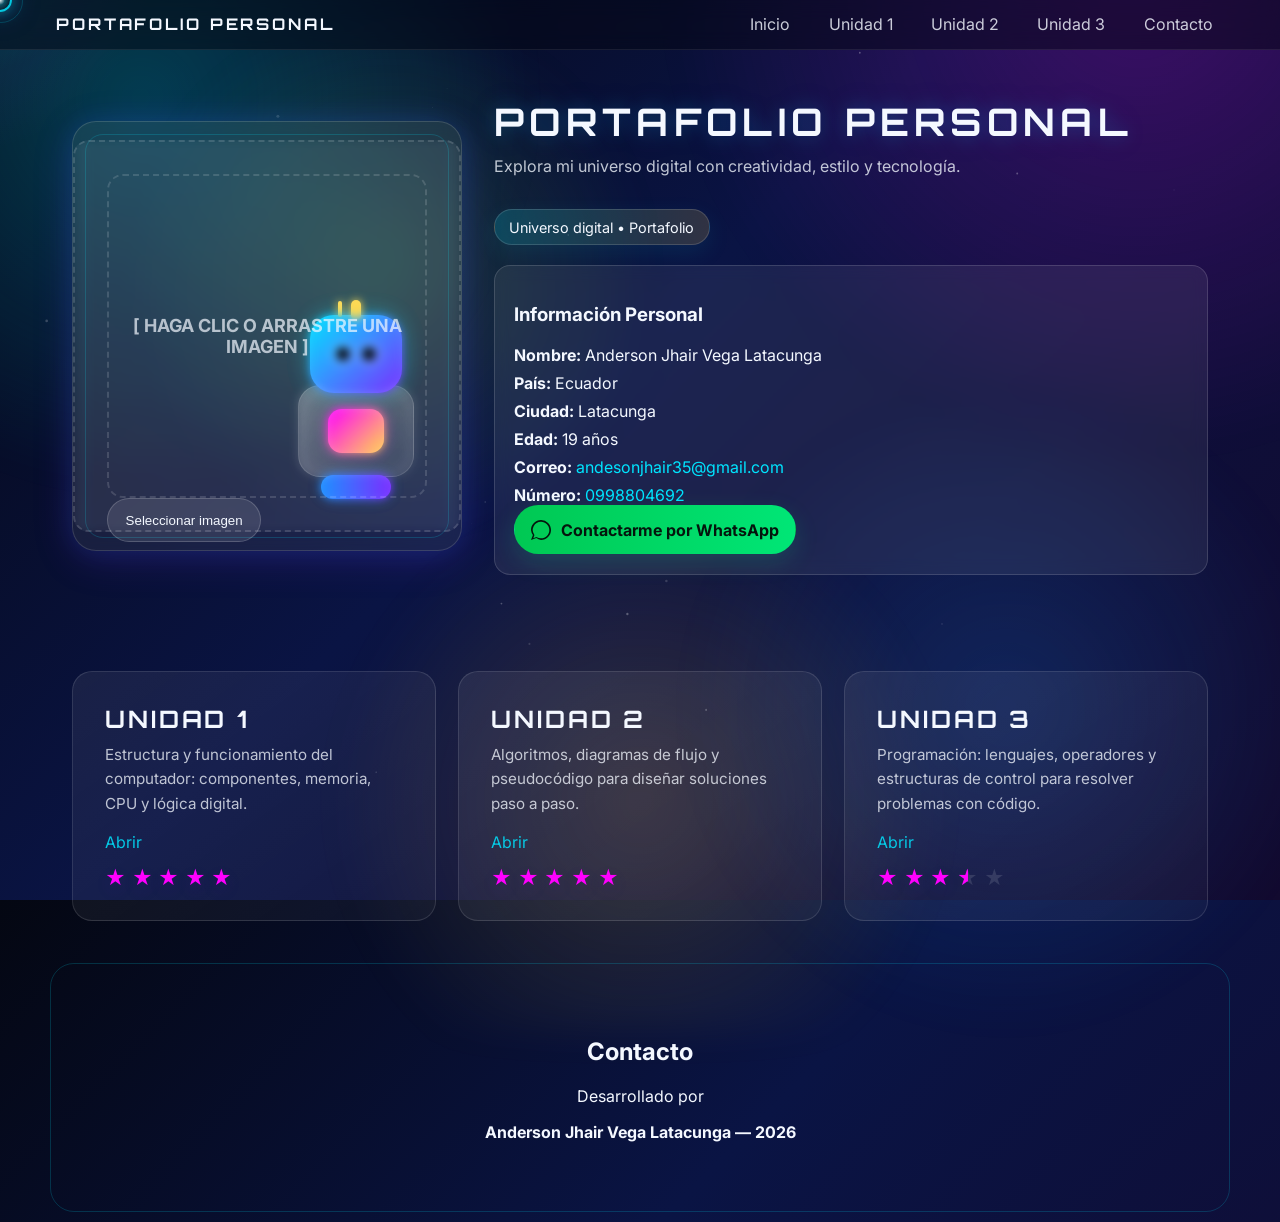
<file: index.html>
<!doctype html>
<html lang="es">
<head>
	<meta charset="utf-8" />
	<meta name="viewport" content="width=device-width,initial-scale=1" />
	<title>PORTAFOLIO PERSONAL — Anderson Jhair Vega Latacunga</title>
	<meta name="description" content="Portafolio galáctico - Anderson Jhair Vega Latacunga" />
	<link rel="preconnect" href="https://fonts.googleapis.com">
	<link rel="preconnect" href="https://fonts.gstatic.com" crossorigin>
	<link href="https://fonts.googleapis.com/css2?family=Orbitron:wght@500;700;900&family=Inter:wght@400;500;600;700&display=swap" rel="stylesheet">
	<link rel="stylesheet" href="styles.css">
</head>
<body>
	<!-- Fondo animado: canvas para estrellas y efecto parallax -->
	<canvas id="starfield" class="starfield"></canvas>

	<!-- Efecto de partículas y brillo que sigue el cursor -->
	<div id="light" class="light"></div>

	<!-- Cursor personalizado -->
	<div id="cursor" class="cursor"></div>

	<!-- Barra de navegación -->
	<header class="topbar">
		<nav class="nav container">
			<a href="#inicio" class="brand">PORTAFOLIO PERSONAL</a>
			<ul class="nav-links">
				<li><a href="#inicio">Inicio</a></li>
				<li><a href="#unidad1">Unidad 1</a></li>
				<li><a href="#unidad2">Unidad 2</a></li>
				<li><a href="#unidad3">Unidad 3</a></li>
				<li><a href="#contacto">Contacto</a></li>
			</ul>
			<button id="menuToggle" class="menu-toggle" aria-label="Abrir menú">☰</button>
		</nav>
	</header>

	<main id="main" class="main">
		<!-- Hero / Inicio -->
		<section id="inicio" class="hero container">
			<div class="hero-grid">
				<div class="photo-card glass">
					<div class="hero-robot" aria-hidden="true">
						<div class="robot-head">
							<span class="robot-eye"></span>
							<span class="robot-eye"></span>
							<span class="robot-antenna"></span>
						</div>
						<div class="robot-body">
							<span class="robot-chest"></span>
						</div>
						<div class="robot-legs"></div>
					</div>
					<div class="photo-placeholder photo-static">
						<label class="photo-label" for="photoInput">
							<input type="file" accept="image/*" id="photoInput" class="photo-input" aria-label="Subir foto de perfil" />
							<div class="photo-preview" id="photoPreview" aria-hidden="true">
								<img id="photoImage" class="photo-img hidden" alt="Foto de perfil" src="Matais.jpg.jpeg" />
								<span class="photo-text">[ HAGA CLIC O ARRASTRE UNA IMAGEN ]</span>
							</div>
							<button type="button" id="photoButton" class="upload-btn">Seleccionar imagen</button>
							<p class="photo-hint">Sube cualquier imagen para usar como foto de perfil.</p>
						</label>
					</div>
				</div>

				<div class="intro">
					<h1 class="title glow">PORTAFOLIO PERSONAL</h1>
					<p class="subtitle">Explora mi universo digital con creatividad, estilo y tecnología.</p>
					<div class="hero-badge">Universo digital • Portafolio</div>

					<div class="info-card glass">
						<h3>Información Personal</h3>
						<ul class="info-list">
							<li><strong>Nombre:</strong> Anderson Jhair Vega Latacunga</li>
							<li><strong>País:</strong> Ecuador</li>
							<li><strong>Ciudad:</strong> Latacunga</li>
							<li><strong>Edad:</strong> 19 años</li>
							<li><strong>Correo:</strong> <a href="mailto:andesonjhair35@gmail.com">andesonjhair35@gmail.com</a></li>
							<li><strong>Número:</strong> <a href="tel:+593998804692">0998804692</a></li>
						</ul>

						<a id="whatsappBtn" class="btn whatsapp" href="https://wa.me/593998804692" target="_blank" rel="noopener noreferrer">
							<svg class="icon" viewBox="0 0 24 24" xmlns="http://www.w3.org/2000/svg" aria-hidden="true"><path fill="currentColor" d="M20.52 3.48A11.94 11.94 0 0012 0C5.373 0 .002 5.373.002 12.002A11.9 11.9 0 002.29 17.98L0 24l6.375-2.275A11.939 11.939 0 0012 24c6.627 0 12-5.373 12-11.998 0-3.204-1.252-6.213-3.48-8.522zM12 22.01a9.98 9.98 0 01-5.11-1.356l-.366-.218-3.785 1.35 1.41-3.686-.236-.38A9.972 9.972 0 0112.01 2.03c5.523 0 10 4.478 10 9.972 0 5.495-4.477 9.999-10 9.999z"/></svg>
							Contactarme por WhatsApp
						</a>
					</div>
				</div>
			</div>
		</section>

		<!-- Secciones de Unidades -->
		<section class="units container">
			<div class="units-grid">
				<article class="unit-card" id="unidad1" data-unit="1">
					<h2>UNIDAD 1</h2>
					<p class="unit-summary">Estructura y funcionamiento del computador: componentes, memoria, CPU y lógica digital.</p>
					<p class="unit-cta">Abrir</p>
					<div class="rating" role="img" aria-label="Valoración: 5 de 5">
						<span class="star full">★</span>
						<span class="star full">★</span>
						<span class="star full">★</span>
						<span class="star full">★</span>
						<span class="star full">★</span>
					</div>
				</article>

				<article class="unit-card" id="unidad2" data-unit="2">
					<h2>UNIDAD 2</h2>
					<p class="unit-summary">Algoritmos, diagramas de flujo y pseudocódigo para diseñar soluciones paso a paso.</p>
					<p class="unit-cta">Abrir</p>
					<div class="rating" role="img" aria-label="Valoración: 5 de 5">
						<span class="star full">★</span>
						<span class="star full">★</span>
						<span class="star full">★</span>
						<span class="star full">★</span>
						<span class="star full">★</span>
					</div>
				</article>

				<article class="unit-card" id="unidad3" data-unit="3">
					<h2>UNIDAD 3</h2>
					<p class="unit-summary">Programación: lenguajes, operadores y estructuras de control para resolver problemas con código.</p>
					<p class="unit-cta">Abrir</p>
					<div class="rating" role="img" aria-label="Valoración: 3.5 de 5">
						<span class="star full">★</span>
						<span class="star full">★</span>
						<span class="star full">★</span>
						<span class="star half">★</span>
						<span class="star empty">★</span>
					</div>
				</article>
			</div>

				<div id="unitPanel" class="unit-panel glass">
					<div class="portal-ring" aria-hidden="true"></div>
					<button id="closePanel" class="close-panel">✕</button>
					<div class="unit-content">
						<h3 id="unitTitle">Unidad</h3>
						<div id="unitBody" class="unit-body">
							<div class="unit-placeholder">Aquí podrás agregar información más adelante.</div>
						</div>
					</div>
				</div>
			</section>

			<!-- Contacto / Pie -->
			<section id="contacto" class="contact container">
				<h2>Contacto</h2>
				<p>Desarrollado por</p>
				<p class="author">Anderson Jhair Vega Latacunga — 2026</p>
			</section>
		</main>

		<button id="toTop" class="to-top" title="Volver arriba">↑</button>

		<script src="script.js" defer></script>
	</body>
</html>
</file>
<file: styles.css>
/* styles.css
   Tema: Galáctico / Futurista
   Contiene diseño responsivo, glassmorphism, animaciones y efectos de glow.
*/

:root{
  --bg:#050816;
  --electric:#1E90FF;
  --violet:#7B2EFF;
  --cyan:#00E5FF;
  --magenta:#FF00FF;
  --yellow:#FFD84D;
  --lime:#7CFF5B;
  --white:#F4F8FF;
  --glass-bg: rgba(255,255,255,0.07);
  --glass-border: rgba(255,255,255,0.14);
  --glow: 0 8px 40px rgba(123,46,255,0.18), 0 0 28px rgba(30,144,255,0.14);
  --container: 1200px;
}

*{box-sizing:border-box}
html,body{height:100%}
body{
  margin:0;
  font-family: Inter, ui-sans-serif, system-ui, -apple-system, "Segoe UI", Roboto, "Helvetica Neue", Arial;
  background:linear-gradient(135deg, #040712 0%, #0a1444 45%, #120a2f 100%);
  color:var(--white);
  overflow-x:hidden;
  position:relative;
  cursor:none;
}
body::before, body::after{
  content:"";
  position:fixed;
  inset:-15%;
  pointer-events:none;
  z-index:0;
  filter:blur(18px);
}
body::before{
  background:radial-gradient(circle at 20% 20%, rgba(0,229,255,0.24), transparent 24%),
             radial-gradient(circle at 80% 10%, rgba(255,0,255,0.2), transparent 28%),
             radial-gradient(circle at 50% 80%, rgba(255,216,77,0.16), transparent 25%);
  animation: drift 10s ease-in-out infinite alternate;
}
body::after{
  background:radial-gradient(circle at 35% 35%, rgba(124,255,91,0.16), transparent 20%),
             radial-gradient(circle at 72% 72%, rgba(30,144,255,0.18), transparent 22%);
  animation: drift 12s ease-in-out infinite reverse;
}

.container{max-width:var(--container);margin:0 auto;padding:2rem;position:relative;z-index:2}

.spinner{width:72px;height:72px;border-radius:50%;background:conic-gradient(from 0deg, var(--electric), var(--violet), var(--yellow), var(--cyan), var(--electric));animation:spin 1.6s linear infinite;box-shadow:0 0 30px rgba(0,229,255,0.24)}
@keyframes spin{to{transform:rotate(360deg)}}
@keyframes drift{from{transform:translate3d(-2%, -2%, 0) scale(1)} to{transform:translate3d(3%, 2%, 0) scale(1.06)}}
@keyframes floatRobot{0%,100%{transform:translateY(0)}50%{transform:translateY(-10px)}}
@keyframes portalPulse{0%{transform:scale(.92);opacity:.3}50%{transform:scale(1);opacity:.7}100%{transform:scale(1.06);opacity:.2}}
@keyframes portalOut{0%{transform:scale(1);opacity:1}100%{transform:scale(0.16);opacity:0}}
/* Starfield */
.starfield{position:fixed;inset:0;z-index:1;display:block;opacity:.95}

/* Light and cursor */
.light{position:fixed;pointer-events:none;width:340px;height:340px;border-radius:50%;background:radial-gradient(circle at 35% 35%, rgba(0,229,255,0.2), rgba(123,46,255,0.06) 44%, transparent 66%);mix-blend-mode:screen;transform:translate(-50%,-50%);z-index:2}
.cursor{position:fixed;width:24px;height:24px;border-radius:50%;pointer-events:none;border:2px solid rgba(0,229,255,0.85);background:radial-gradient(circle at 50% 50%, rgba(255,255,255,0.95), rgba(0,229,255,0.22) 35%, transparent 70%);box-shadow:0 0 16px rgba(0,229,255,0.45),0 0 32px rgba(123,46,255,0.25);transform:translate(-50%,-50%);z-index:9998;transition:transform .14s ease, width .18s ease, height .18s ease, box-shadow .18s ease, opacity .18s ease}
.cursor::before{content:'';position:absolute;inset:50% 50% auto auto;transform:translate(-50%,-50%);width:10px;height:10px;border-radius:50%;background:rgba(255,255,255,0.95);box-shadow:0 0 20px rgba(255,255,255,0.65),0 0 30px rgba(0,229,255,0.3)}
.cursor::after{content:'';position:absolute;inset:0;top:50%;left:50%;width:42px;height:42px;margin-top:-21px;margin-left:-21px;border:1px solid rgba(0,229,255,0.18);border-radius:50%;pointer-events:none;animation:cursorOrbit 2.2s linear infinite}
.cursor.active{width:48px;height:48px;box-shadow:0 0 28px rgba(0,229,255,0.55),0 0 44px rgba(123,46,255,0.28);}
.cursor.active::after{width:70px;height:70px;margin-top:-35px;margin-left:-35px;border-color:rgba(123,46,255,0.28)}
.cursor.press{transform:translate(-50%,-50%) scale(.88);box-shadow:0 0 18px rgba(0,229,255,0.55),0 0 28px rgba(123,46,255,0.2)}
@keyframes cursorOrbit{from{transform:translate(-50%,-50%) rotate(0deg)}to{transform:translate(-50%,-50%) rotate(360deg)}}

/* Topbar */
.topbar{position:sticky;top:0;z-index:50;background:rgba(4,7,18,0.5);backdrop-filter: blur(10px);border-bottom:1px solid rgba(255,255,255,0.08)}
.nav{display:flex;align-items:center;justify-content:space-between;gap:1rem;padding:0.9rem 1rem}
.brand{font-family:'Orbitron', sans-serif;font-weight:700;letter-spacing:.18em;color:var(--white);text-decoration:none;text-transform:uppercase}
.nav-links{list-style:none;display:flex;gap:1rem;margin:0;padding:0}
.nav-links a{color:rgba(244,248,255,0.82);text-decoration:none;padding:.4rem .7rem;border-radius:999px;transition:all .25s}
.nav-links a:hover{background:linear-gradient(90deg, rgba(30,144,255,0.16), rgba(123,46,255,0.16));box-shadow:var(--glow)}
.menu-toggle{display:none;background:transparent;border:1px solid rgba(255,255,255,0.08);color:var(--white);padding:.45rem .7rem;border-radius:999px}

/* Hero */
.hero-grid{display:grid;grid-template-columns:390px 1fr;gap:2rem;align-items:center;padding-top:1rem}
.photo-card{height:430px;display:flex;align-items:center;justify-content:center;border-radius:24px;border:1px solid var(--glass-border);background:linear-gradient(145deg, rgba(255,255,255,0.08), rgba(255,255,255,0.02));box-shadow:var(--glow);position:relative;overflow:hidden;transform:perspective(1200px) rotateY(-4deg)}
.photo-card::before{content:"";position:absolute;inset:12px;border:1px solid rgba(0,229,255,0.18);border-radius:18px}
.hero-robot{position:absolute;inset:auto 12% 12% auto;z-index:0;display:flex;flex-direction:column;align-items:center;animation:floatRobot 3.4s ease-in-out infinite}
.robot-head{width:92px;height:78px;border-radius:24px;background:linear-gradient(135deg, var(--cyan), var(--violet));box-shadow:0 0 24px rgba(0,229,255,0.2);position:relative;display:flex;align-items:center;justify-content:center;gap:12px}
.robot-head::before{content:"";position:absolute;top:-15px;left:50%;transform:translateX(-50%);width:10px;height:20px;border-radius:999px;background:var(--yellow)}
.robot-eye{width:14px;height:14px;border-radius:50%;background:#08111f;box-shadow:0 0 10px rgba(255,255,255,0.7)}
.robot-antenna{position:absolute;top:-14px;left:28px;width:4px;height:16px;background:var(--yellow);border-radius:999px}
.robot-body{width:116px;height:92px;border-radius:22px;background:linear-gradient(135deg, rgba(255,255,255,0.16), rgba(255,255,255,0.04));border:1px solid rgba(255,255,255,0.16);margin-top:-8px;display:flex;align-items:center;justify-content:center;box-shadow:inset 0 0 20px rgba(255,255,255,0.08)}
.robot-chest{width:56px;height:44px;border-radius:14px;background:linear-gradient(135deg, var(--magenta), var(--yellow));box-shadow:0 0 16px rgba(255,0,255,0.16)}
.robot-legs{width:70px;height:24px;border-radius:999px;background:linear-gradient(90deg, var(--electric), var(--violet));margin-top:-2px;box-shadow:0 0 16px rgba(30,144,255,0.16)}
.photo-placeholder{font-weight:700;color:rgba(244,248,255,0.7);font-size:18px;border:2px dashed rgba(255,255,255,0.15);padding:2rem;border-radius:16px;position:relative;z-index:1;backdrop-filter:blur(4px)}
.photo-input{display:none}
.photo-preview{width:100%;height:100%;min-height:260px;border-radius:16px;display:flex;align-items:center;justify-content:center;background-size:cover;background-position:center;background-repeat:no-repeat;border:2px dashed rgba(255,255,255,0.14);transition:all .28s ease;cursor:pointer;position:relative;overflow:hidden}
.photo-preview.has-photo{border:0;box-shadow:0 0 30px rgba(0,229,255,0.18);}
.photo-preview.has-profile{border:1px solid rgba(255,255,255,0.14);box-shadow:0 0 28px rgba(0,229,255,0.2);}
.photo-preview.has-photo .photo-text{display:none;}
.photo-preview .photo-text{color:rgba(244,248,255,0.7);font-weight:700;text-align:center;padding:0 1rem;z-index:2}
.photo-img{position:absolute;inset:0;width:100%;height:100%;object-fit:cover;border-radius:16px;z-index:1;}
.photo-preview.has-photo .photo-img{display:block;}
.photo-preview .photo-img.hidden{display:none;}
.photo-hint{font-size:12px;color:rgba(244,248,255,0.55);margin-top:.8rem;}
.upload-btn{background:rgba(255,255,255,0.1);color:var(--white);border:1px solid rgba(255,255,255,0.18);padding:.85rem 1.1rem;border-radius:999px;cursor:pointer;transition:all .2s ease;}
.upload-btn:hover{background:rgba(255,255,255,0.16);transform:translateY(-1px);}
.upload-btn:active{transform:translateY(0);}
.photo-placeholder.photo-static{display:grid;gap:1rem;width:100%;}
.photo-placeholder.photo-static .photo-preview{min-height:240px;}
.title{font-family:'Orbitron', sans-serif;font-size:38px;margin:0;letter-spacing:.14em}
.glow{text-shadow:0 0 18px rgba(0,229,255,0.22), 0 0 34px rgba(123,46,255,0.16)}
.subtitle{color:rgba(244,248,255,0.78);margin-top:.6rem;line-height:1.6}
.hero-badge{display:inline-block;margin-top:.8rem;padding:.55rem .9rem;border-radius:999px;background:linear-gradient(90deg, rgba(0,229,255,0.18), rgba(255,216,77,0.16));border:1px solid rgba(255,255,255,0.14);font-size:.9rem;color:var(--white);box-shadow:0 8px 24px rgba(0,229,255,0.09)}

.info-card{margin-top:1.2rem;padding:1.2rem;border-radius:16px;background:linear-gradient(135deg, rgba(255,255,255,0.09), rgba(255,255,255,0.04));border:1px solid rgba(255,255,255,0.12)}
.info-list{list-style:none;padding:0;margin:0;display:grid;gap:.5rem}
.info-list a{color:var(--cyan);text-decoration:none}

.btn{display:inline-flex;align-items:center;gap:.6rem;padding:.85rem 1rem;border-radius:999px;text-decoration:none;font-weight:700;border:1px solid transparent;cursor:pointer;transition:transform .12s ease, box-shadow .18s ease}
.btn .icon{width:20px;height:20px}
.whatsapp{background:linear-gradient(90deg,#00C853,#00E676);color:#04150d;box-shadow:0 8px 24px rgba(0,230,150,0.16)}
.whatsapp:hover{transform:translateY(-5px);box-shadow:0 12px 36px rgba(0,230,150,0.2)}
.whatsapp:active{transform:translateY(-2px) scale(.996)}

/* Units */
.units-grid{display:grid;grid-template-columns:repeat(3,1fr);gap:1.4rem;margin-top:2rem}
.unit-card{padding:2rem;border-radius:20px;background:linear-gradient(145deg, rgba(255,255,255,0.07), rgba(255,255,255,0.03));border:1px solid rgba(255,255,255,0.12);cursor:pointer;transition:transform .28s ease, box-shadow .28s ease;position:relative;overflow:hidden}
.unit-card::before{content:"";position:absolute;inset:0;background:linear-gradient(120deg, transparent 0%, rgba(0,229,255,0.12) 45%, transparent 70%);transform:translateX(-100%);transition:transform .5s ease}
.unit-card:hover{transform:translateY(-10px);box-shadow:var(--glow)}
.unit-card:hover::before{transform:translateX(100%)}
.unit-card h2{margin:0 0 .6rem;font-family:'Orbitron', sans-serif;letter-spacing:.12em}
.unit-summary{margin:0 0 1rem;color:rgba(244,248,255,0.76);line-height:1.6;font-size:.95rem;}
.unit-panel{position:fixed;right:3%;top:10%;width:54%;max-width:780px;max-height:78vh;min-height:240px;padding:1.8rem;border-radius:24px;z-index:80;display:none;box-shadow:var(--glow);overflow:hidden;background:linear-gradient(145deg, rgba(9,13,33,0.92), rgba(14,18,45,0.88));border:1px solid rgba(255,255,255,0.13);transform:scale(.94);opacity:0;transition:transform .45s cubic-bezier(.2,.8,.2,1), opacity .35s ease}
.unit-panel.visible{display:block;opacity:1;transform:scale(1)}
.unit-panel.closing{animation:portalOut .36s ease forwards}
.portal-ring{position:absolute;inset:-25%;border-radius:50%;border:2px solid rgba(0,229,255,0.16);box-shadow:0 0 0 1px rgba(255,255,255,0.04), inset 0 0 40px rgba(0,229,255,0.16);animation:portalPulse 2.2s ease-in-out infinite;pointer-events:none}
.unit-content{display:grid;gap:1rem;max-height:calc(78vh - 3.6rem);overflow-y:auto;overflow-x:hidden;padding-right:.25rem;scrollbar-width:thin;scrollbar-color:rgba(0,229,255,0.4) transparent;overscroll-behavior:contain;position:relative;z-index:2}
.unit-label{display:block;font-size:.9rem;letter-spacing:.25em;color:var(--cyan);margin-bottom:.25rem;font-family:'Orbitron', sans-serif}
.unit-headline{display:block;font-size:1.2rem;font-weight:700;color:var(--white)}
.unit-body{display:grid;gap:1rem;padding-right:.25rem}
.unit-intro p{margin:0;color:rgba(244,248,255,0.84);line-height:1.7}
.topic-switcher{display:flex;flex-wrap:wrap;gap:.6rem;margin-top:.8rem}
.topic-btn{background:rgba(255,255,255,0.06);color:var(--white);border:1px solid rgba(255,255,255,0.1);padding:.6rem .8rem;border-radius:999px;cursor:pointer;transition:all .25s ease}
.topic-btn:hover,.topic-btn.active{background:linear-gradient(90deg, rgba(30,144,255,0.17), rgba(123,46,255,0.18));border-color:rgba(0,229,255,0.32);transform:translateY(-2px)}
.topic-card{padding:1rem;border-radius:16px;background:linear-gradient(135deg, rgba(30,144,255,0.12), rgba(123,46,255,0.08));border:1px solid rgba(255,255,255,0.08)}
.topic-header h4{margin:0 0 .35rem;font-size:1.06rem;color:var(--yellow)}
.topic-header p{margin:0;color:rgba(244,248,255,0.84);line-height:1.7}
.topic-badges{display:flex;flex-wrap:wrap;gap:.5rem;margin-top:.8rem}
.topic-badges span{padding:.35rem .65rem;border-radius:999px;background:rgba(255,255,255,0.07);font-size:.85rem;color:var(--cyan)}
.topic-grid{display:grid;grid-template-columns:repeat(2,1fr);gap:.8rem;margin-top:.9rem}
.topic-block{padding:.8rem;border-radius:12px;background:rgba(0,0,0,0.2);border:1px solid rgba(255,255,255,0.05)}
.topic-block.wide{grid-column:1 / -1}
.topic-block h5{margin:0 0 .4rem;font-size:.95rem;color:var(--magenta)}
.topic-block p,.topic-block li{margin:0;color:rgba(244,248,255,0.84);line-height:1.65;font-size:.95rem}
.topic-block ul{margin:.2rem 0 0 1rem;padding:0}
.example-box{margin-top:.8rem;padding:.9rem;border-radius:12px;background:rgba(0,0,0,0.2);border:1px solid rgba(255,255,255,0.05)}
.example-box h5{margin:0 0 .3rem;font-size:.95rem;color:var(--magenta)}
.example-box ul{margin:.25rem 0 0 1rem;padding:0;display:grid;gap:.35rem}
.example-box li{line-height:1.55;color:rgba(244,248,255,0.86)}
.topic-foot{display:grid;grid-template-columns:repeat(2,1fr);gap:.6rem;margin-top:.8rem}
.topic-note{padding:.7rem;border-radius:10px;background:rgba(255,255,255,0.06);color:rgba(244,248,255,0.84);line-height:1.5;font-size:.92rem}
.unit-placeholder{padding:2rem;border-radius:16px;background:linear-gradient(90deg, rgba(30,144,255,0.05), rgba(123,46,255,0.03));border:1px dashed rgba(255,255,255,0.08)}
.close-panel{position:absolute;right:14px;top:14px;background:transparent;border:0;color:var(--white);font-size:18px;cursor:pointer}
@media(max-width:700px){.topic-grid,.topic-foot{grid-template-columns:1fr}}

/* Contact */
.contact{padding:4rem 2rem;text-align:center;position:relative;transition:transform .35s ease, box-shadow .35s ease}
.contact::before{content:"";position:absolute;inset:10px;border:1px solid rgba(0,229,255,0.18);border-radius:24px;pointer-events:none}
.contact-highlight{transform:translateY(-6px);box-shadow:0 0 0 1px rgba(0,229,255,0.16), 0 12px 40px rgba(0,229,255,0.16)}
.author{font-weight:700}

/* To top */
.to-top{position:fixed;right:1.2rem;bottom:1.2rem;background:linear-gradient(90deg,var(--violet),var(--electric));color:var(--white);border:0;padding:.8rem 1rem;border-radius:999px;cursor:pointer;box-shadow:var(--glow);z-index:60}

/* Glass utility */
.glass{background:var(--glass-bg);border:1px solid var(--glass-border);backdrop-filter: blur(8px)}

/* Responsive */
@media(max-width:1000px){
  .hero-grid{grid-template-columns:1fr}
  .photo-card{height:320px}
  .units-grid{grid-template-columns:repeat(2,1fr)}
  .unit-panel{width:88%;left:6%;right:6%}
}
@media(max-width:640px){
  .nav-links{display:none}
  .menu-toggle{display:inline-block}
  .units-grid{grid-template-columns:1fr}
  .container{padding:1rem}
  .title{font-size:26px}
  .photo-card{height:260px}
}

/* Micro interactions */
.unit-cta{opacity:.85;color:var(--cyan)}
.nav-links a.active{background:linear-gradient(90deg,var(--violet),var(--electric));color:#041226}

/* Smooth appear reveal */
.reveal{opacity:0;transform:translateY(18px);transition:all .8s cubic-bezier(.2,.9,.2,1)}
.reveal.visible{opacity:1;transform:none}

/* Rating stars */
.rating{margin-top:1rem;display:flex;gap:.35rem;align-items:center}
.star{font-size:20px;line-height:1;color:rgba(255,255,255,0.18);display:inline-block;position:relative;cursor:default;pointer-events:none;transition:none}
.star.full{color:var(--magenta);text-shadow:0 6px 18px rgba(123,46,255,0.12)}
.star.empty{color:rgba(255,255,255,0.12)}
.star.half{color:rgba(255,255,255,0.12)}
.star.half::before{content:'★';position:absolute;left:0;top:0;display:block;width:50%;height:100%;overflow:hidden;color:var(--magenta)}
.star.half, .star.full{pointer-events:auto}

/* helpers */
.hidden{display:none}
</file>
